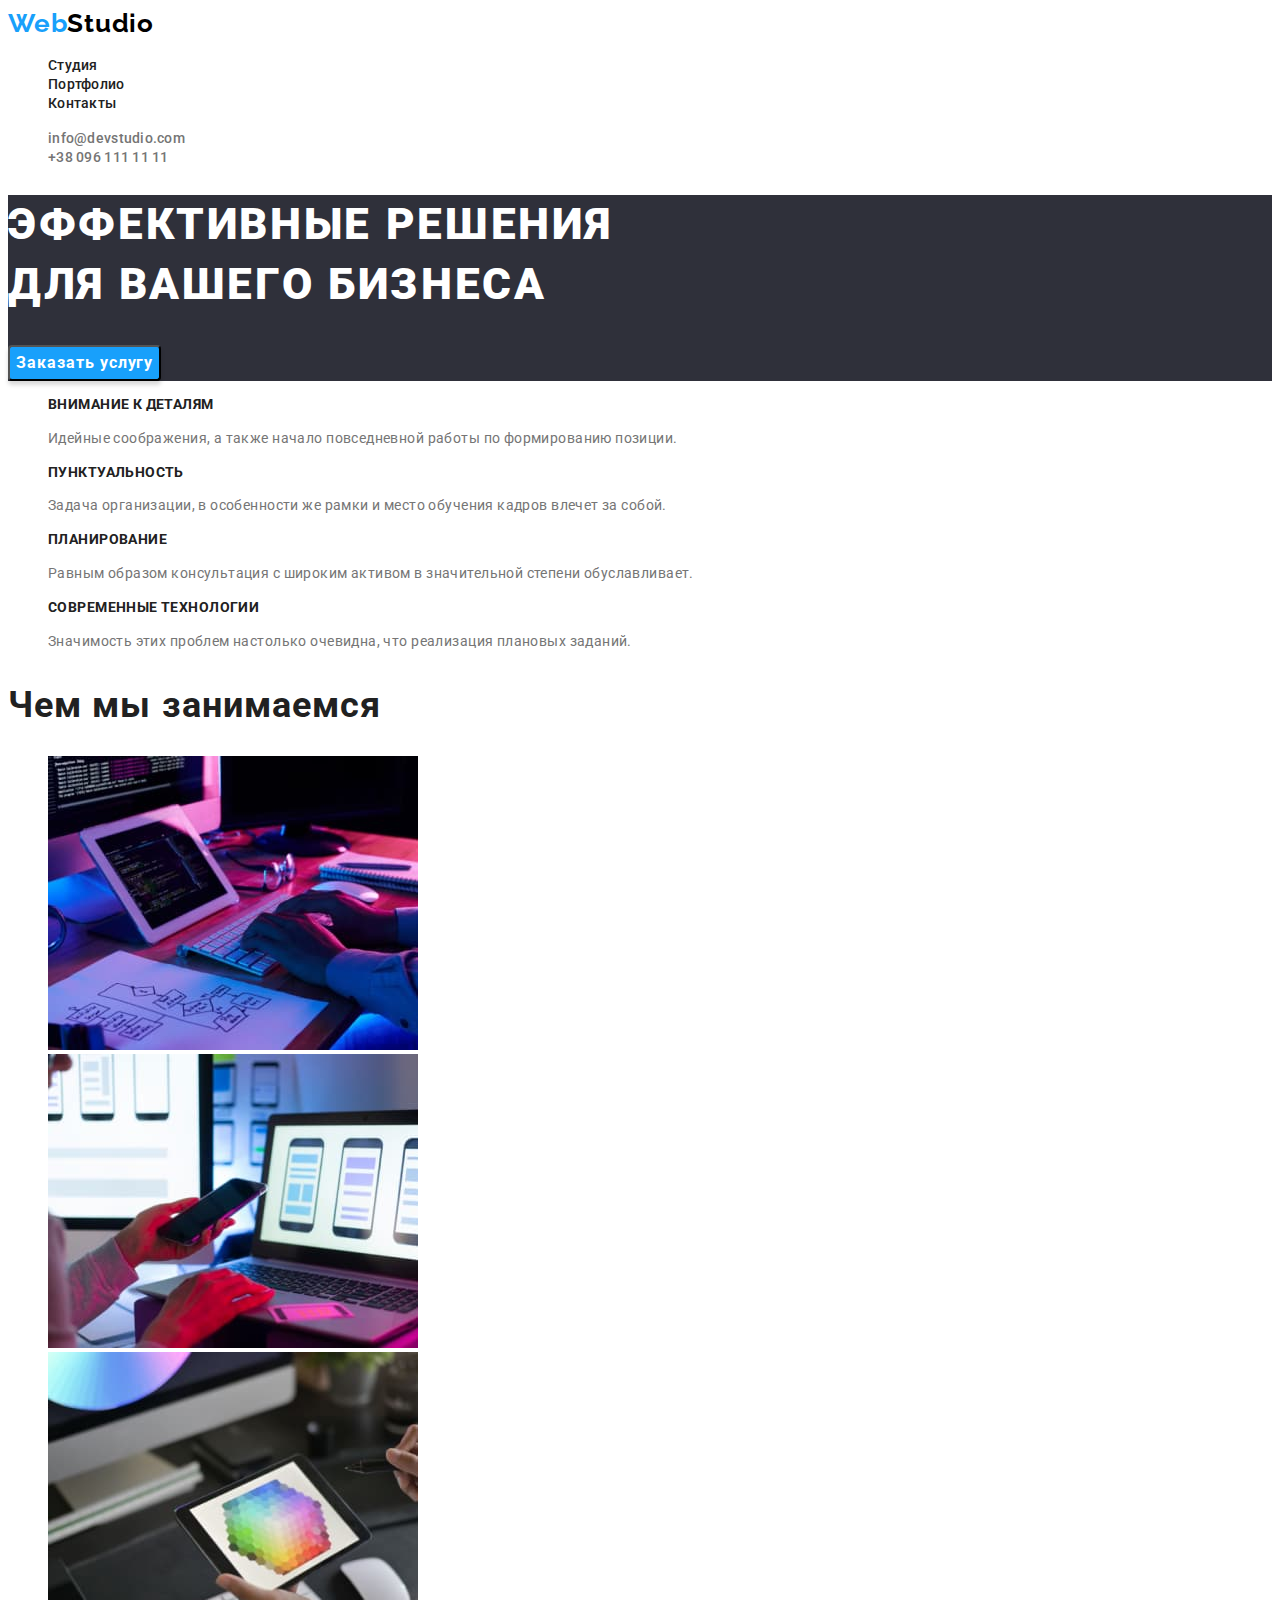
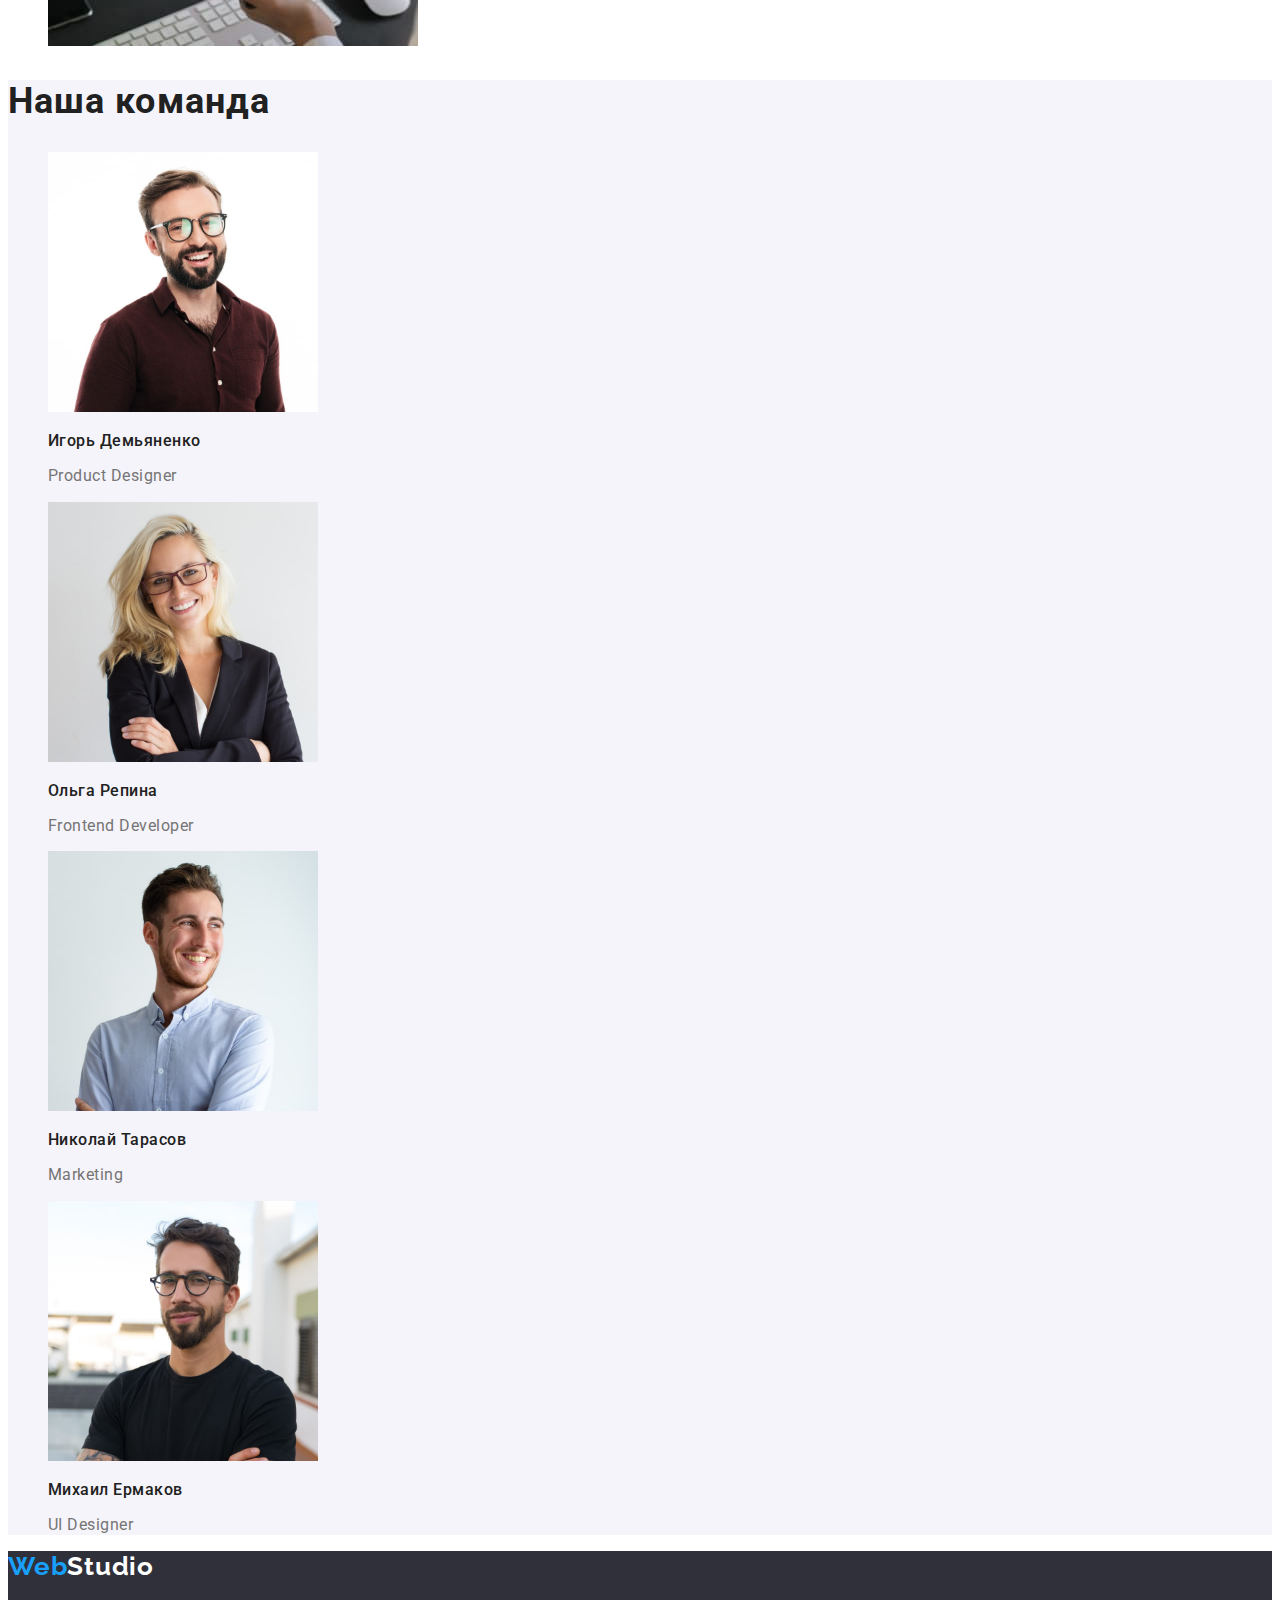
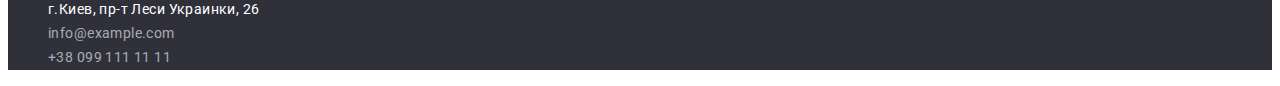
<file: index.html>
<!DOCTYPE html>
<html lang="ru">

<head>
  <meta charset="UTF-8">
  <meta http-equiv="X-UA-Compatible" content="IE=edge">
  <meta name="viewport" content="width=device-width, initial-scale=1.0">
  <title>WebStudio</title>
  <link href="https://fonts.googleapis.com/css2?family=Raleway:wght@700&family=Roboto:wght@400;500;700;900&display=swap" rel="stylesheet"> 
  <link rel="stylesheet" href="./css/styles.css">
</head>

<body>
                                <!--секция шапка-->
<header class="site-header">
  <a href="./index.html" class="site-logo"><span class="logo">Web</span>Studio</a>
  
  <nav class="site-nav">
  <ul class="site-lst list">
  <li class="site-item"><a href="./index.html" class="site-link link">Студия</a></li>
  <li class="site-item"><a href="./portfolio.html" class="site-link link">Портфолио</a></li>
  <li class="site-item"><a href="./contacts.html" class="site-link link">Контакты</a></li>
  </ul>
  </nav>

  <ul class="contact list">
  <li><a href="mailto:info@devstudio.com" class="contact-link link">info@devstudio.com</a></li>
  <li><a href="tel:+380961111111" class="contact-link link">+38 096 111 11 11</a></li>
  </ul>
</header>
                             <!--секция уникальный контент-->
  <main>
                                    <!--секция герой-->
<section class="hero">
  <h1 class="hero-title">ЭФФЕКТИВНЫЕ РЕШЕНИЯ<br />ДЛЯ ВАШЕГО БИЗНЕСА</h1>
  <button type="button" class="hero-button">Заказать услугу</button>
</section>
                              <!--секция вид выполняемых работ-->
<section class="advantages">
  <h2 class="visually-hidden">Преимущества</h2>
  <ul class="advant-list list">

  <li class="advant-descr">
  <h3 class="advant-title">ВНИМАНИЕ К ДЕТАЛЯМ</h3>
  <p class="describes">Идейные соображения, а также начало повседневной работы по формированию позиции.</p>
  </li>

  <li class="advant-descr">
  <h3 class="advant-title">ПУНКТУАЛЬНОСТЬ</h3>
  <p class="describes">Задача организации, в особенности же рамки и место обучения кадров влечет за собой.</p>
  </li>

  <li class="advant-descr">
  <h3 class="advant-title">ПЛАНИРОВАНИЕ</h3>
  <p class="describes">Равным образом консультация с широким активом в значительной степени обуславливает.</p>
  </li>

  <li class="advant-descr">
  <h3 class="advant-title">СОВРЕМЕННЫЕ ТЕХНОЛОГИИ</h3>
  <p class="describes">Значимость этих проблем настолько очевидна, что реализация плановых заданий.</p>
  </li>
  </ul>
</section>

                                       <!--секция услуги-->
<section class="service">
  <h2 class="serv-title">Чем мы занимаемся</h2>
  <ul class="serv-type list">
  <li class="serv-type">
  <img src="./images/img.jpg" alt="создание архитектури сайта" width="370" height="294" />
  </li>
  
  <li class="serv-type">
  <img src="./images/img01.jpg" alt="разработка макета" width="370" height="294" />
  </li>

  <li class="serv-type">
  <img src="./images/img02.jpg" alt="колористика сайта" width="370" height="294" />
  </li>
  </ul>
</section>
                                       <!--секция команда-->
<section class="team">
  <h2 class="team-title">Наша команда</h2>

  <ul class="team-lst list">
  <li class="team-name">
  <img src="./images/img03.jpg" alt="продукт дизайнер" width="270" height="260" />
  <h3 class="team-lead">Игорь Демьяненко</h3>
  <p lang="en" class="team-text">Product Designer</p>
  </li>

  <li class="team-name">
  <img src="./images/img04.jpg" alt="фронтенд разработчик" width="270" height="260" />
  <h3 class="team-lead">Ольга Репина</h3>
  <p lang="en" class="team-text">Frontend Developer</p>
  </li>

  <li class="team-name">
  <img src="./images/img05.jpg" alt="маркетолог" width="270" height="260" />
  <h3 class="team-lead">Николай Тарасов</h3>
  <p lang="en" class="team-text">Marketing</p>
  </li>

  <li class="team-name">
  <img src="./images/img06.jpg" alt="дизайнер интерфейса" width="270" height="260" />
  <h3 class="team-lead">Михаил Ермаков</h3>
  <p lang="en" class="team-text">UI Designer</p>
  </li>
  </ul>
</section>
</main>
                                       <!--подвал-->
<footer class="contact-footer">
  <a href="./index.html" class="site-logo-foot"><span class="logo">Web</span>Studio</a>        
  
  <address>
  <ul class="contact-address list">
  <li><a href="https://goo.gl/maps/BRQFwG285EErHH2p7" class="contact-address-map link">г.Киев, пр-т Леси Украинки, 26</a></li>
  <li><a href="mailto:info@devstudio.com" class="contact-address-mail link">info@example.com</a></li>
  <li><a href="tel:+380961111111" class="contact-address-tel link">+38 099 111 11 11</a></li>   
  </ul> 
  </address>
</footer>
</body>

</html>
</file>
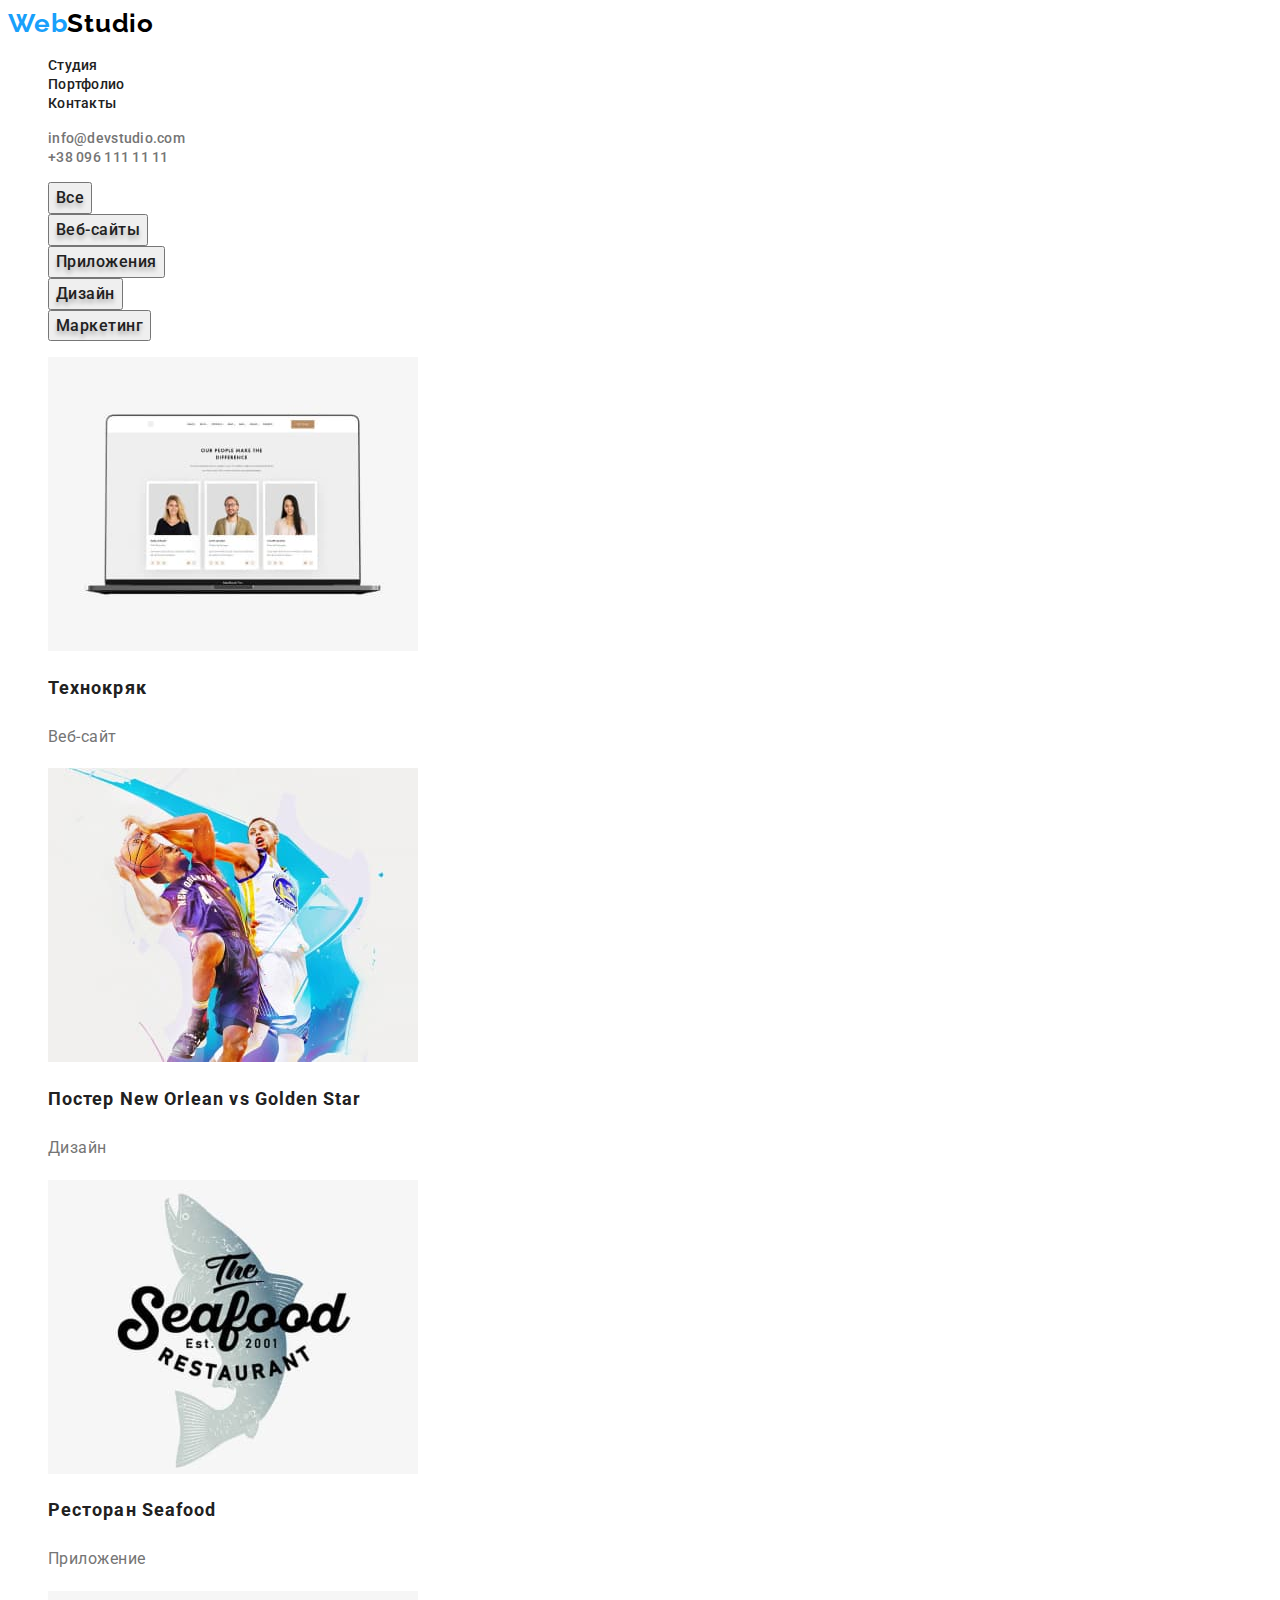
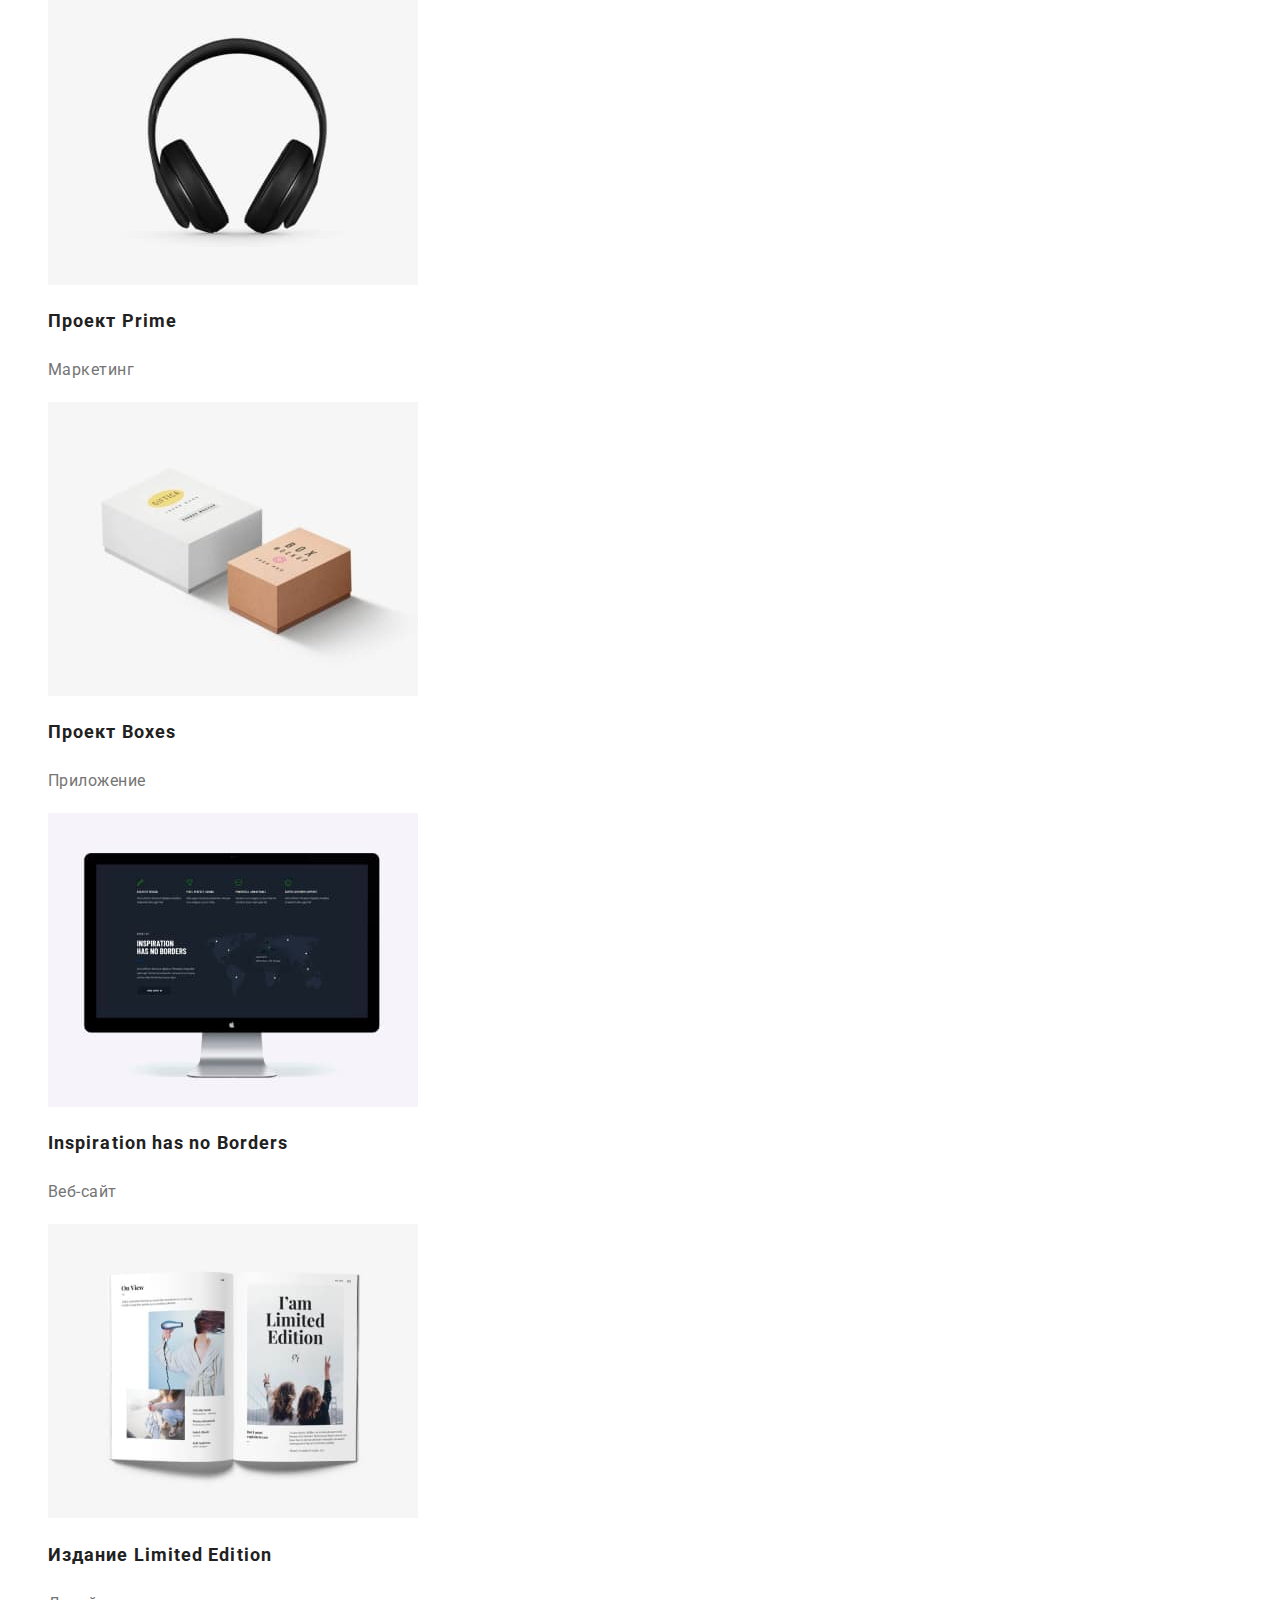
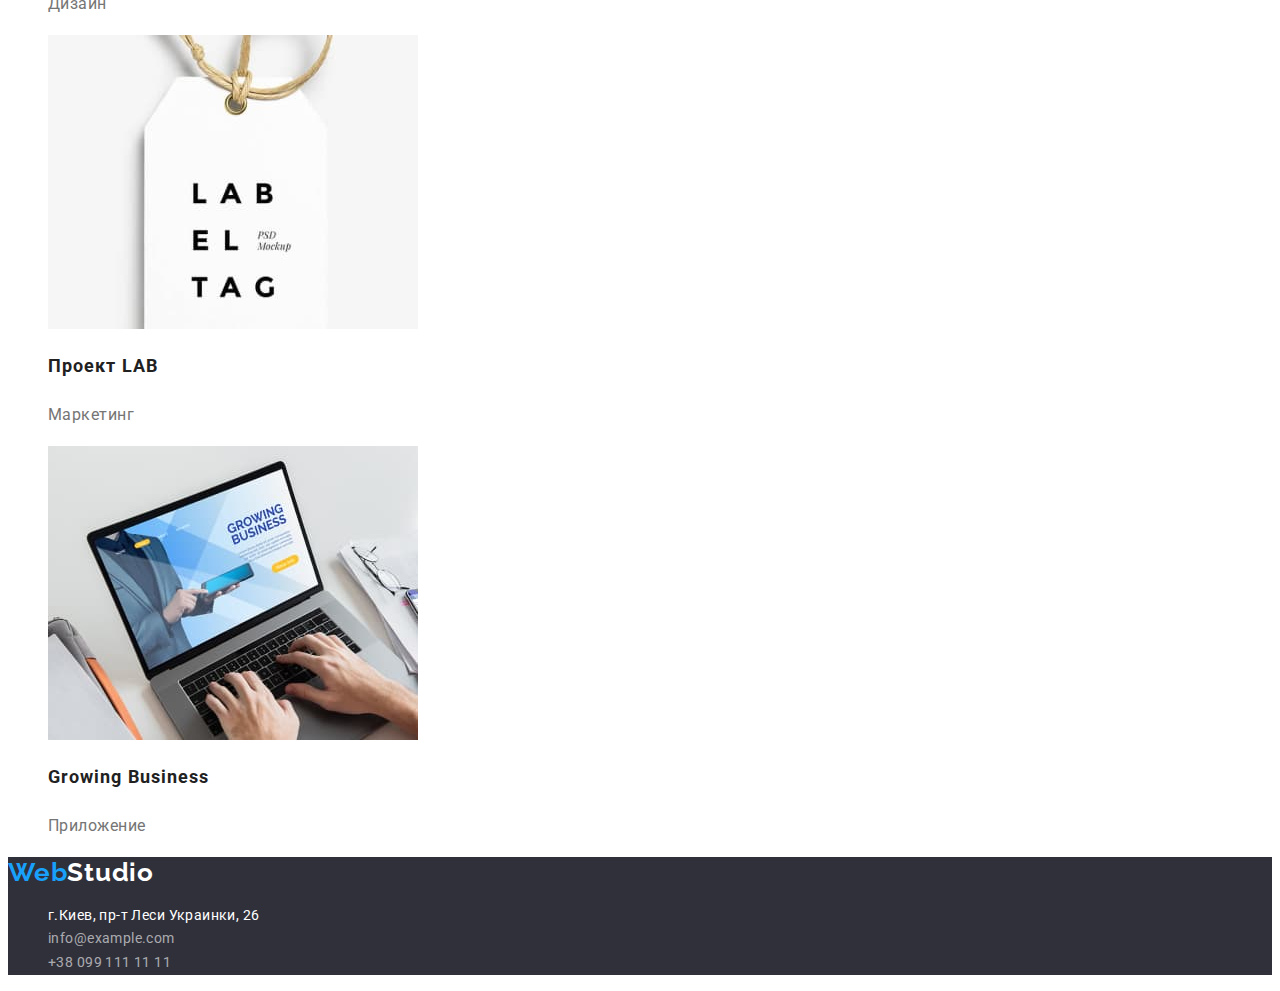
<file: portfolio.html>
<!DOCTYPE html>
<html lang="ru">

<head>
  <meta charset="UTF-8">
  <meta http-equiv="X-UA-Compatible" content="IE=edge">
  <meta name="viewport" content="width=device-width, initial-scale=1.0">
  <title>Portfolio</title>
  <link href="https://fonts.googleapis.com/css2?family=Raleway:wght@700&family=Roboto:wght@400;500;700;900&display=swap" rel="stylesheet" />
  <link rel="stylesheet" href="./css/styles.css">
</head>

<body>
                                 <!--секция шапка-->
<header class="site-header">
<a href="./index.html" class="site-logo"><span class="logo">Web</span>Studio</a>

<nav class="site-nav">
<ul class="site-lst list">
<li class="site-item"><a href="./index.html" class="site-link link">Студия</a></li>
<li class="site-item"><a href="./portfolio.html" class="site-link link">Портфолио</a></li>
<li class="site-item"><a href="./contacts.html" class="site-link link">Контакты</a></li>
</ul>
</nav>

<ul class="contact list">
<li><a href="mailto:info@devstudio.com" class="contact-link link">info@devstudio.com</a></li>
<li><a href="tel:+380961111111" class="contact-link link">+38 096 111 11 11</a></li>
</ul>
</header>

                               <!--секция уникальный контент-->

<main>        
                                    <!--секция проекти -->
  <section class="proj-filter">
  <h1 class="visually-hidden">Проекты</h1>
  <ul class="filter-btn list">
 
  <li>
  <button type="button" class="filter">Все</button>
  </li>

  <li>
  <button type="button" class="filter">Веб-сайты</button>
  </li>

  <li>
  <button type="button" class="filter">Приложения</button>
  </li>

  <li>
  <button type="button" class="filter">Дизайн</button>
  </li>

  <li>
  <button type="button" class="filter">Маркетинг</button>
  </li>
  </ul>

  <ul class="gallery list">
  <li>
  <img src="./images/ph1.jpg" alt="сайт на ноутбуке" width="370" height="294" />
  <h2 class="gallery-title">Технокряк</h2>
  <p class="gallery-text">Веб-сайт</p>
  </li>

  <li>
  <img src="./images/ph2.jpg" alt="два баскетболиста бросок мяча" width="370" height="294" />
  <h2 lang="en" class="gallery-title">Постер New Orlean vs Golden Star</h2>
  <p class="gallery-text">Дизайн</p>
  </li>

  <li>
  <img src="./images/ph3.jpg" alt="логотип с рыбой" width="370" height="294" />
  <h2 lang="en" class="gallery-title">Ресторан Seafood</h2>
  <p class="gallery-text">Приложение</p>
  </li>

  <li>
  <img src="./images/ph4.jpg" alt="наушники" width="370" height="294" />
  <h2 lang="en" class="gallery-title">Проект Prime</h2>
  <p class="gallery-text">Маркетинг</p>
  </li>

  <li>
  <img src="./images/ph5.jpg" alt="коробки" width="370" height="294" />
  <h2 lang="en" class="gallery-title">Проект Boxes</h2>
  <p class="gallery-text">Приложение</p>
  </li>

  <li>
  <img src="./images/ph6.jpg" alt="веб-сайт с картой мира на мониторе " width="370" height="294" />
  <h2 lang="en" class="gallery-title">Inspiration has no Borders</h2>
  <p class="gallery-text">Веб-сайт</p>
  </li>

  <li>
  <img src="./images/ph7.jpg" alt="журнал" width="370" height="294" />
  <h2 lang="en" class="gallery-title">Издание Limited Edition</h2>
  <p class="gallery-text">Дизайн</p>
  </li>

  <li>
  <img src="./images/ph8.jpg" alt="бирка" width="370" height="294" />
  <h2 lang="en" class="gallery-title">Проект LAB</h2>
  <p class="gallery-text">Маркетинг</p>
  </li>

  <li>
  <img src="./images/ph9.jpg" alt="веб-сайт на ноутбуке работа печать текста " width="370" height="294" />
  <h2 lang="en" class="gallery-title">Growing Business</h2>
  <p class="gallery-text">Приложение</p>
  </li>
  </ul>
  </section>
</main>
                                  <!--подвал-->
<footer class="contact-footer">
  <a href="./index.html" class="site-logo-foot"><span class="logo">Web</span>Studio</a>        
    
  <ul class="contact-address list">
  <li><a href="https://goo.gl/maps/BRQFwG285EErHH2p7" target="_blank" rel="noreferrer nofollow noopener" class="contact-address-map link">г.Киев, пр-т Леси Украинки, 26</a></li>
  <li><a href="mailto:info@devstudio.com" class="contact-address-mail link">info@example.com</a></li>
  <li><a href="tel:+380961111111" class="contact-address-tel link">+38 099 111 11 11</a></li>   
  </ul> 
</footer>
  
</body>
</html>
</file>
<file: css/styles.css>
:root {
    --primary-text-color: #757575;
    --title-text-color: #212121;
    --accent-color: #18a0fb;
    --accent-second-color: #ffffff;

}

body {
  font-family: 'Roboto', 'Raleway', sans-serif;
  color: #757575;
}

.list {
  list-style: none; 
}

.link {
  text-decoration: none;
}

.visually-hidden {
  position: absolute;
  white-space: nowrap;
  width: 1px;
  height: 1px;
  overflow: hidden;
  border: 0;
  padding: 0;
  clip: rect(0 0 0 0);
  clip-path: inset(50%);
  margin: -1px;
  }

/*----------------------------------------HEADER-------------------------------------------*/

.site-header {
  background-color: #FFFFFF;
}

.site-logo {
  font-family: 'Raleway',sans-serif;
  font-weight: 700;
  font-size: 26px;
  line-height: 1.19;
  letter-spacing: 0.03em;
  color:#000000;
  text-decoration: none;
}

.logo {
  color:var(--accent-color);
}

.site-link {
  font-weight: 500;
  font-size: 14px;
  line-height: 1.14;
  letter-spacing: 0.02em;
  color: var(--title-text-color);
}

.site-link:hover,
.site-link:focus {
  color: var(--accent-color);
}

.contact-link:hover,
.contact-link:focus {
  color: var(--accent-color);
}

.contact-link {
  font-weight: 500;
  font-size: 14px;
  line-height: 1.14;
  letter-spacing: 0.02em;  
  color: var(--primary-text-color);    
}

/*-----------------------------------------HERO---------------------------------------------*/

.hero {
  background-color:#2F303A;
}

.hero-title {
  font-weight: 900;
  font-size: 44px;
  line-height: 1.36;    
  letter-spacing: 0.06em;
  text-transform: uppercase;
  color: var(--accent-second-color);
}

.hero-button {
  font-family: inherit;
  font-weight: 700;
  font-size: 16px;
  line-height: 1.88;
  text-align: center;
  letter-spacing: 0.06em;
  color: var(--accent-second-color);
  background: var(--accent-color);
  box-shadow: 0px 4px 4px rgba(0, 0, 0, 0.15);
  border-radius: 4px;
  cursor: pointer;  
}


.hero-button:hover,
.hero-button:focus {
  background-color: #188CE8;
}

/*-------------------------------------ADVANTAGES------------------------------------------*/

.advant-title {
  font-weight: 700;
  font-size: 14px;
  line-height: 1.14;
  letter-spacing: 0.03em;
  text-transform: uppercase;
  color: var(--title-text-color);
}

.describes {
  font-size: 14px;
  line-height: 1.71;
  letter-spacing: 0.03em;
}

/*--------------------------------------SERVICE------------------------------------------*/

.serv-title {
  font-weight: 700;
  font-size: 36px;
  line-height: 1.17;
  letter-spacing: 0.03em;
  color: var(--title-text-color);    
}

/*------------------------------------------TEAM---------------------------------------*/

.team {
  background-color: #F5F4FA;
}

.team-title {
  font-weight: 700;
  font-size: 36px;
  line-height: 1.17;
  letter-spacing: 0.03em;
  color: var(--title-text-color);
}

.team-lead {
  font-weight: 500;
  font-size: 16px;
  line-height: 1.18;
  letter-spacing: 0.03em;
  color: var(--title-text-color);
}

.team-text {
  font-size: 16px;
  line-height: 1.18;
  letter-spacing: 0.03em;
  color: var(--primary-text-color);
}

/*--------------------------------------CONTACT-FOOTER--------------------------------------*/

.contact-footer {
  background-color:#2F303A;
}

.site-logo-foot {
  font-family: 'Raleway',sans-serif;
  font-weight: 700;
  font-size: 26px;
  line-height: 1.19;
  letter-spacing: 0.03em;
  color: var(--accent-second-color);
  text-decoration: none;
}




.contact-address-map {
  font-style: normal;
  font-size: 14px;
  line-height: 1.71;
  letter-spacing: 0.03em;
  color: #FFFFFF;
}

.contact-address-map:hover,
.contact-address-map:focus,
.contact-address-mail:hover,
.contact-address-mail:focus,
.contact-address-tel:hover,
.contact-address-tel:focus {
  color: var(--accent-second-color);
}


.contact-address-mail,
.contact-address-tel {
  font-style: normal;
  font-size: 14px;
  line-height: 1.71;
  letter-spacing: 0.03em;
  color: rgba(255, 255, 255, 0.6);
}

/*-----------------------PORTFOLIO--------------------------*/


.filter {
  font-family: 'Roboto';
  font-weight: 500;
  font-size: 16px;
  line-height: 1.62;
  text-align: center;
  letter-spacing: 0.03em;
  color: var(--title-text-color);
  text-shadow: 0px 4px 4px rgba(0, 0, 0, 0.25);
  cursor: pointer;
  
}

.filter:hover,
.filter:focus {
color:#ffffff;
background: var(--accent-color);
}

/*-----------------GALLERY-------------*/

.gallery-title {
  font-weight: 700;
  font-size: 18px;
  line-height: 2;
  letter-spacing: 0.06em;
  color: var(--title-text-color);  
}

.gallery-text {
  font-size: 16px;
  line-height: 1.88;
  letter-spacing: 0.03em;
}
</file>
